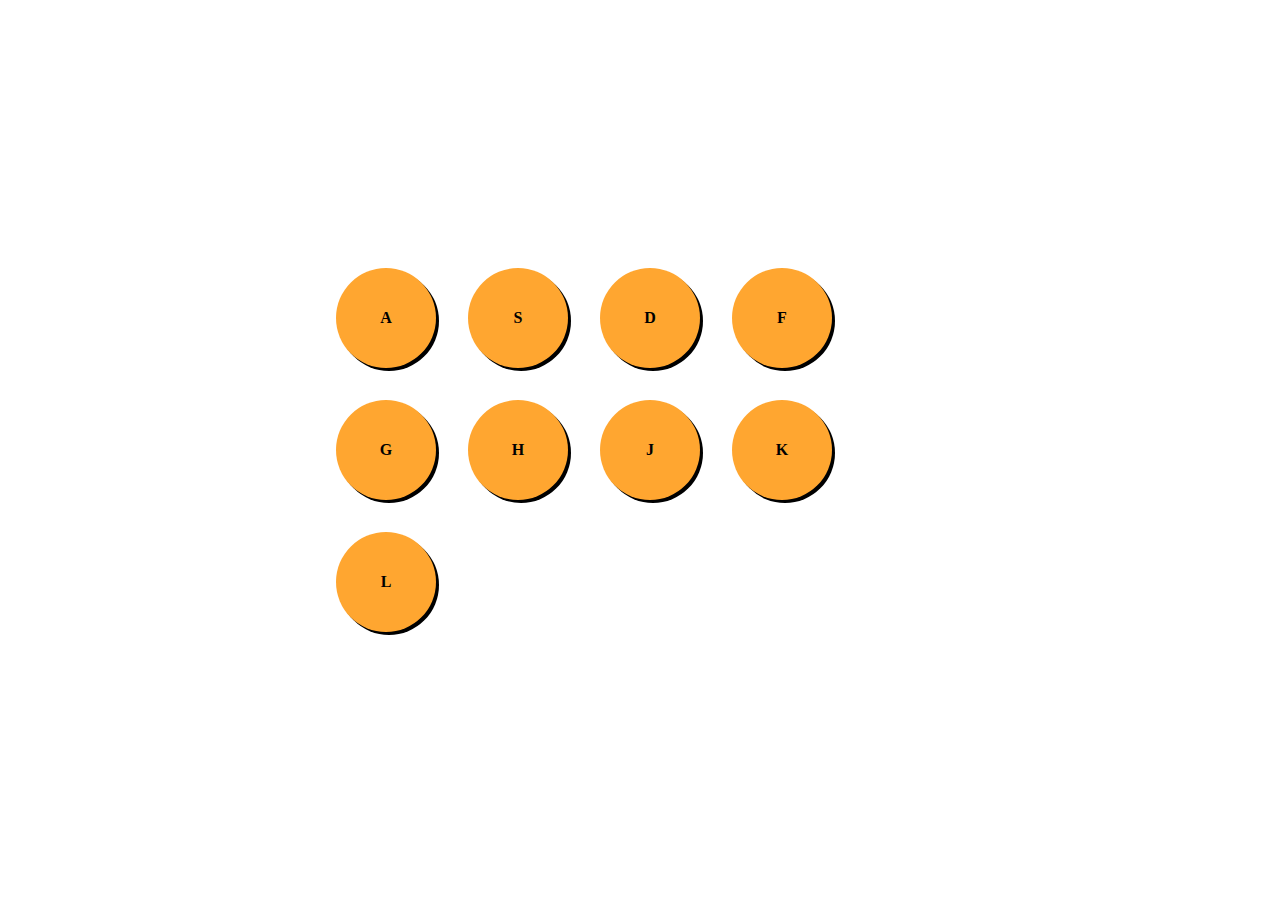
<file: JS30/01 - JavaScript Drum Kit/index.html>
<!DOCTYPE html>
<html lang="en">

<head>
    <meta charset="UTF-8">
    <meta name="viewport" content="width=device-width, initial-scale=1.0">
    <meta http-equiv="X-UA-Compatible" content="ie=edge">
    <link rel="stylesheet" href="style.css">
    <title>JS30 - 01</title>
</head>

<body>

    <div class="drums-container">
        <section class="drums">
            <div class="drums__single">A</div>
            <div class="drums__single">S</div>
            <div class="drums__single">D</div>
            <div class="drums__single">F</div>
            <div class="drums__single">G</div>
            <div class="drums__single">H</div>
            <div class="drums__single">J</div>
            <div class="drums__single">K</div>
            <div class="drums__single">L</div>
        </section>
    </div>

    <!-- AUDIO -->
    <audio src="sounds/boom.wav" class="drumSound"></audio>
    <audio src="sounds/clap.wav" class="drumSound"></audio>
    <audio src="sounds/hihat.wav" class="drumSound"></audio>
    <audio src="sounds/kick.wav" class="drumSound"></audio>
    <audio src="sounds/openhat.wav" class="drumSound"></audio>
    <audio src="sounds/ride.wav" class="drumSound"></audio>
    <audio src="sounds/snare.wav" class="drumSound"></audio>
    <audio src="sounds/tink.wav" class="drumSound"></audio>
    <audio src="sounds/tom.wav" class="drumSound"></audio>

    <script src="script.js"></script>
</body>

</html>
</file>
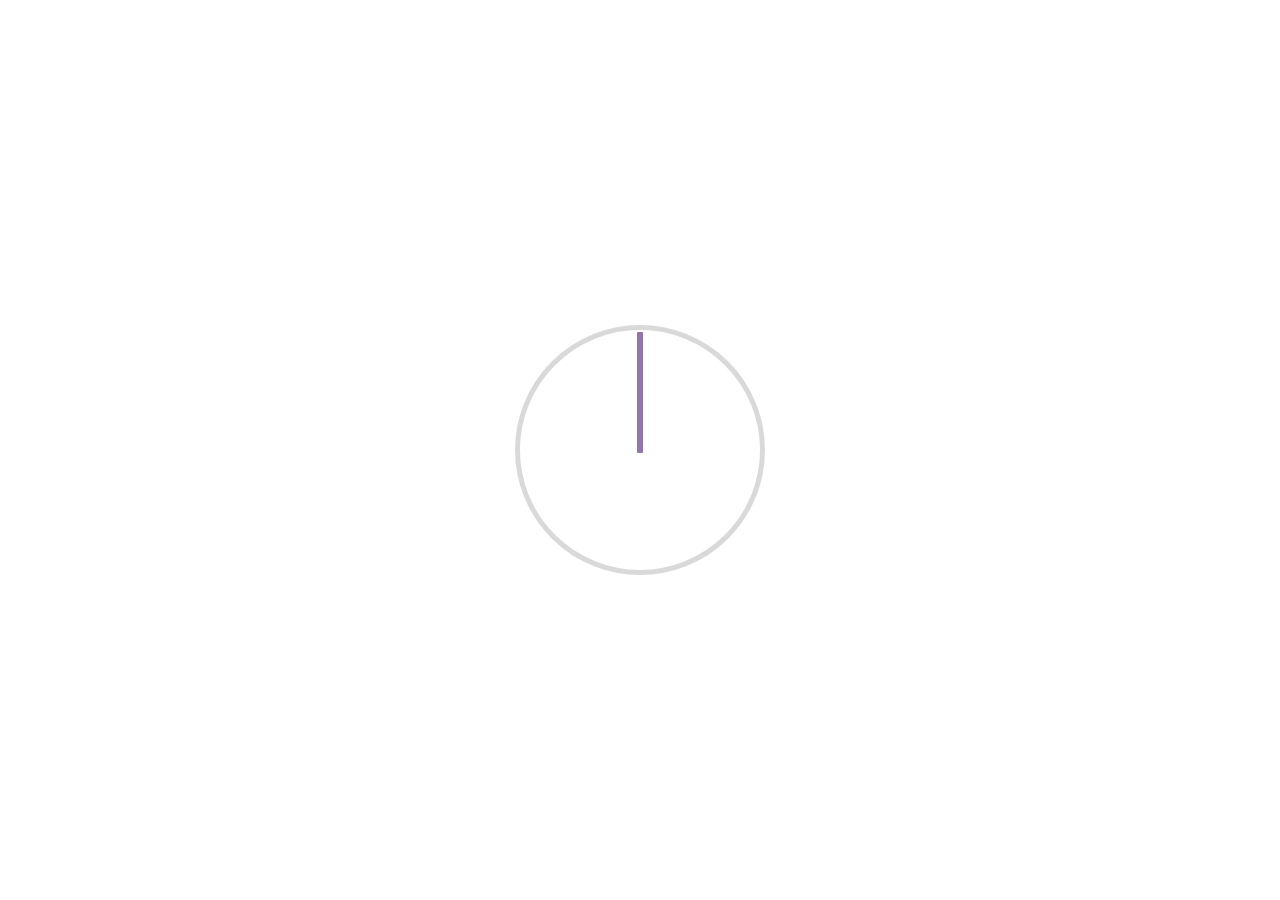
<file: JS30/02 - JS and CSS Clock/index.html>
<!DOCTYPE html>
<html lang="en">
<head>
    <meta charset="UTF-8">
    <meta name="viewport" content="width=device-width, initial-scale=1.0">
    <meta http-equiv="X-UA-Compatible" content="ie=edge">
    <title>02 - JS and CSS clock</title>
    <link rel="stylesheet" href="style.css">
</head>
<body>
    <section class="clock">
        <div class="clock__face">
            <div class="clock__hand clock__hand--hours"></div>
            <div class="clock__hand clock__hand--minutes"></div>
            <div class="clock__hand clock__hand--seconds"></div>
        </div>
    </section>
    <script src="script.js"></script>
</body>
</html>
</file>
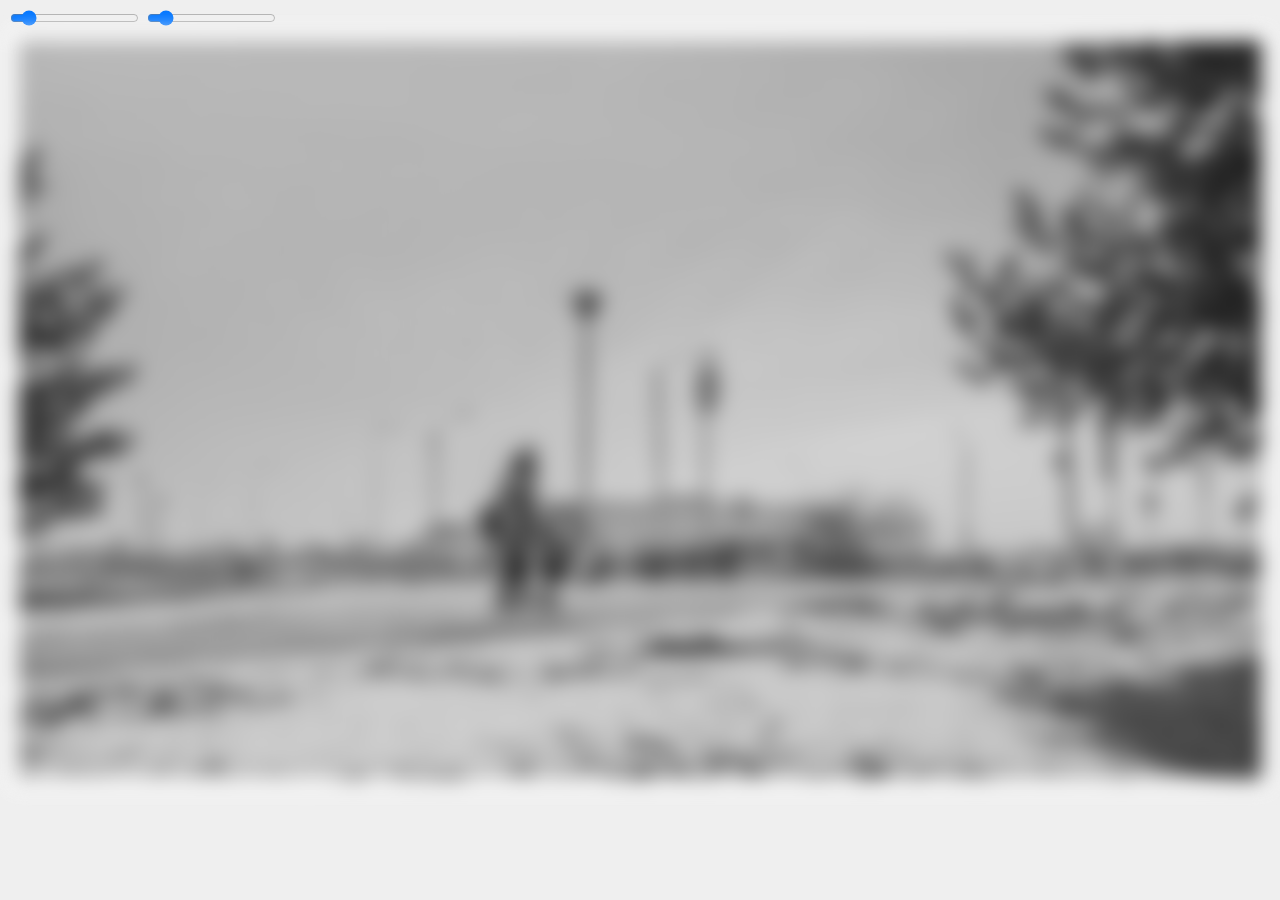
<file: JS30/03 - CSS Variables/index.html>
<!DOCTYPE html>
<html lang="en">
<head>
    <meta charset="UTF-8">
    <meta name="viewport" content="width=device-width, initial-scale=1.0">
    <meta http-equiv="X-UA-Compatible" content="ie=edge">
    <title>03-CSS-Variables</title>
    <link rel="stylesheet" href="style.css">
</head>
<body>
    <input type="range" name="blur" id="blur" min="0" max="100" value="10" data-sizing="px">
    <input type="range" name="padding" id="mainPadding" min="0" max="100" value="10" data-sizing="px">
    <img src="DSCF0767-4.jpg" alt="Black and white picture">
    <script src="script.js"></script>
</body>
</html>
</file>
<file: JS30/01 - JavaScript Drum Kit/style.css>
html, body {
    width: 100%;
    height: 100%;
    margin: 0;
}
* {
    box-sizing: border-box;
}
.drums-container {
    display: flex;
    width: 100%;
    height: 100%;
}
.drums {
    display: flex;
    flex-wrap: wrap;
    margin: auto;
    max-width: 50%;
    max-height: 50%;
}
.drums__single {
    align-self: flex-start;
    width: 100px;
    height: 100px;
    border-radius: 50%;
    text-align: center;
    line-height: 100px;
    background: #FFA630;
    font-weight: 800;
    margin: 16px;
    transition: 0.08s all;
    box-shadow: 3px 3px 0 0 #000;
}
.drums__single--active {
    box-shadow: 0px 0px 0 0 #000;
}
</file>
<file: JS30/02 - JS and CSS Clock/style.css>
:root {
    --main-strong: #522B72;
    --main-medium: #704C8F;
    --main-light: #9376AC;
}
html, body {
    width: 100%;
    height: 100%;
    margin: 0;
}
* {
    box-sizing: border-box;
}
.clock {
    display: flex;
    width: 100%;
    height: 100%;
}
.clock__face {
    margin: auto;
    max-height: 250px;
    max-width: 250px;
    width: 100%;
    height: 100%;
    border-radius: 100%;
    position: relative;
    border: 5px solid rgba(0, 0, 0, 0.15);
}
.clock__hand {
    position: absolute;
    top: 50%;
    transform-origin: 100%;
    transform: rotate(90deg);
    transition: all 0.5s;
    transition-timing-function: cubic-bezier(0.6, 0.71, 0.27, 1.28);
}
.clock__hand--hours {
    background: var(--main-strong);
    height: 5px;
    width: 50%;
}
.clock__hand--minutes {
    background: var(--main-medium);
    height: 5px;
    width: 50%;
}
.clock__hand--seconds {
    background: var(--main-light);
    height: 5px;
    width: 50%;
}
.no-transition {
    transition: none;
}
</file>
<file: JS30/03 - CSS Variables/style.css>
:root {
    --blur: 10px;
    --padding: 10px;
}
img {
    max-width: 100%;
    height: auto;
    background: white;
    box-sizing: border-box;
    margin: 0 auto;
    padding: var(--padding);
    filter: blur(var(--blur));
}
body {
    background: #efefef;
}
</file>
